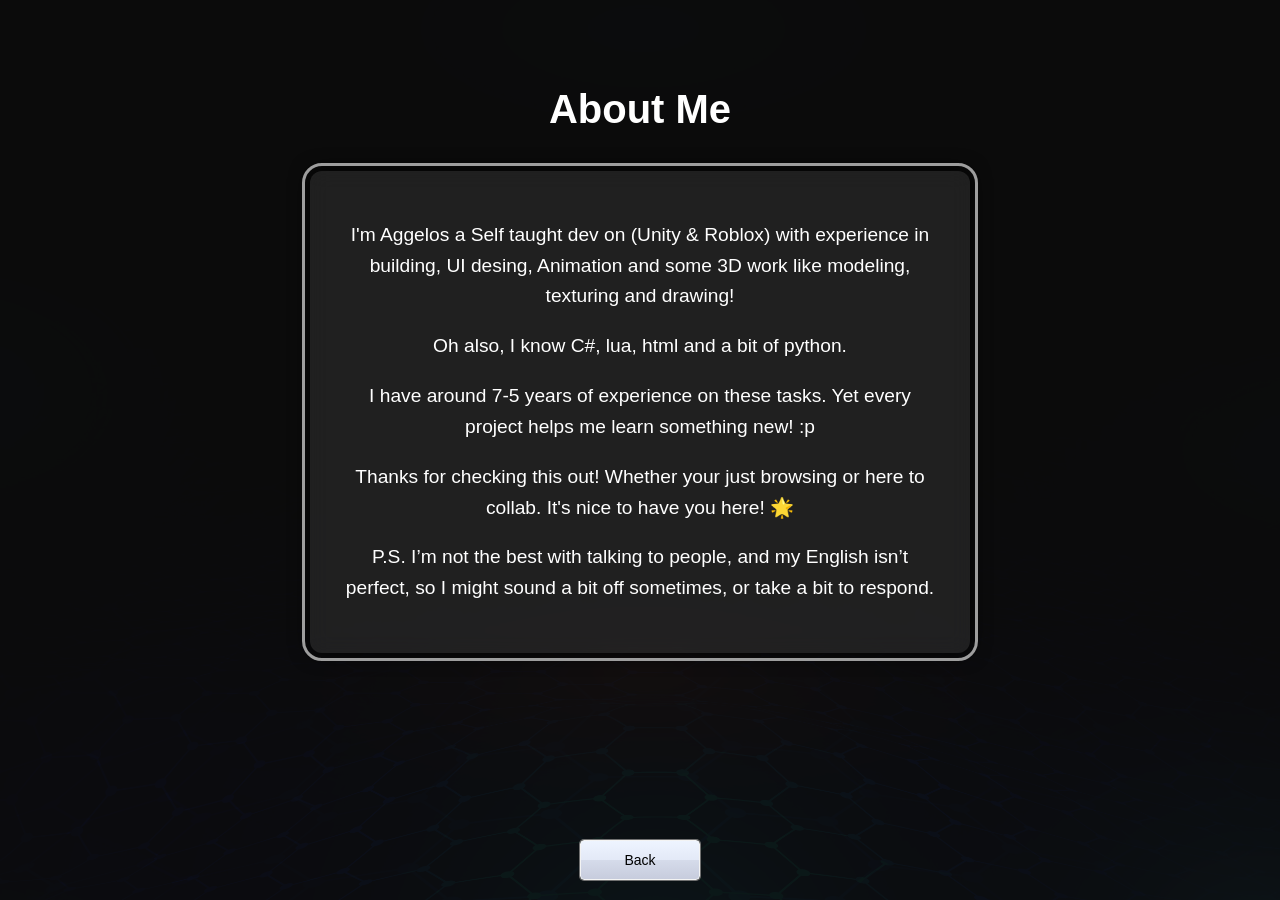
<file: about.html>
<!DOCTYPE html>
<html lang="en">
<head>
  <meta charset="UTF-8" />
  <meta name="viewport" content="width=device-width, initial-scale=1.0"/>
  <title>About Me</title>
    <link rel="stylesheet" href="style.css" />
      <link rel="icon" type="image/png" href="favicon.png">
  <style>
    
    
    body {
      margin: 0;
      padding: 40px;
      background-color: #0c0c0c;
      color: #ffffff;
      font-family: 'Segoe UI', sans-serif;
      line-height: 1.6;
    }

    h1 {
      text-align: center;
      font-size: 2.5rem;
      margin-bottom: 30px;
    }

    .content {
      max-width: 600px;
      margin: 0 auto;
      font-size: 1.2rem;

      padding: 30px;
      border-radius: 12px;
      box-shadow: 0 0 20px rgb(0, 0, 0);

   
  outline: 3px solid #9e9e9e; /* cyan outline */
  outline-offset: 5px;        /* space between element and outline */

  background-color: rgba(54, 54, 54, 0.507); /* semi-transparent */
  backdrop-filter: blur(10px);          /* blur behind */
  -webkit-backdrop-filter: blur(10px);  /* Safari support */
  border-radius: 12px;
    }
  </style>
</head>
<body>

  <h1>About Me </h1>


  <div class="content">
 
  <p>
   I'm Aggelos a Self taught dev on (Unity & Roblox) with experience in building, UI desing, Animation and some 3D work like modeling, texturing and drawing!
  <p>
      Oh also, I know C#, lua, html and a bit of python.
    </p>
  </p>
    I have around 7-5 years of experience on these tasks. Yet every project helps me learn something new! :p
    <p>

Thanks for checking this out! Whether your just browsing or here to collab. It's nice to have you here! 🌟
    <p>

  <p>
P.S. I’m not the best with talking to people, and my English isn’t perfect, so I might sound a bit off sometimes, or take a bit to respond.
</p>
</div>

<div class="back-button">
   <style>
    body {
      margin: 0;
      padding: 50px;
      background-color: #0c0c0c;
      color: #ffffff;
      font-family: 'Segoe UI', sans-serif;
      line-height: 1.6;
    }
    </style>
  <a href="index.html" class="btn">Back</a>
</div>
 <img src="assets/aboutMe/backround_detail.jpg" alt="Err" class="banner-overlay" />
</body>
</html>
</file>
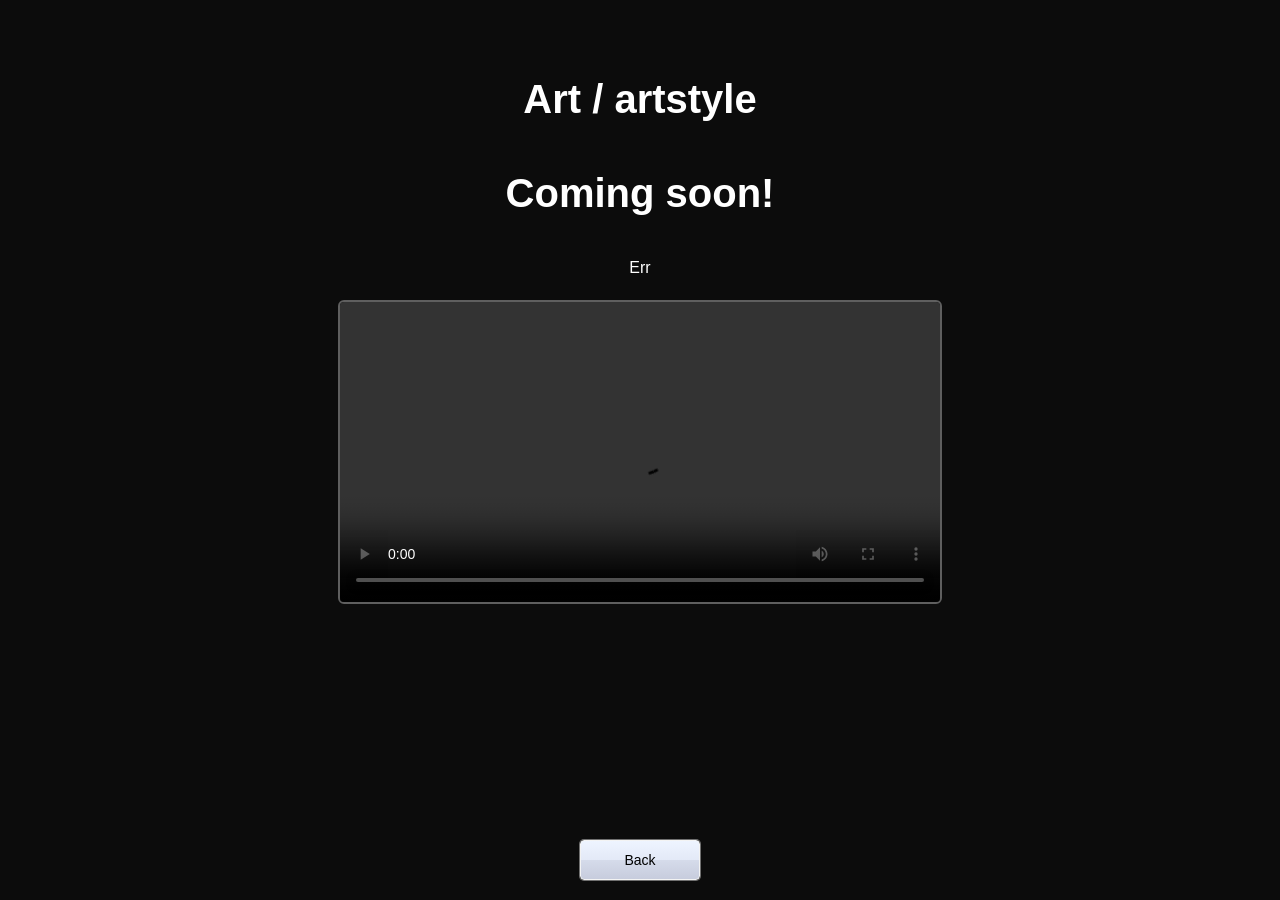
<file: Art.html>
<!DOCTYPE html>
<html lang="en">
<head>
   <meta charset="UTF-8">
  <title>Multi Video Controller</title>
  <link rel="icon" type="image/png" href="favicon.png">

  <style>
    body {
      background: #0c0c0c;
      color: white;
      font-family: sans-serif;
      padding: 20px;
    }

    video {
      width: 600px;
      max-width: 100%;
      margin-bottom: 20px;
      border: 2px solid #5f5f5f;
      border-radius: 6px;
      display: block;
    }
  </style>

 
  <meta charset="UTF-8" />
  <meta name="viewport" content="width=device-width, initial-scale=1.0"/>
  <title>Art / artstyle</title>
    <link rel="stylesheet" href="style.css" />
  <style>
    body {
      margin: 0;
      padding: 40px;
      background-color: #0c0c0c;
      color: #ffffff;
      font-family: 'Segoe UI', sans-serif;
      line-height: 1.6;
      
    }

    h1 {
      text-align: center;
      font-size: 2.5rem;
      margin-bottom: 30px;
    }

    .content {
      max-width: 800px;
      margin: 0 auto;
      font-size: 1.2rem;
      background-color: #3a3a3a;
      padding: 30px;
      border-radius: 12px;
    /*  box-shadow: 0 0 20px rgba(0,0,0,0.3); */
        background-color: transparent; /* or just delete this line */
    }
  </style>
</head>
<body>
  <h1>Art / artstyle</h1>

  <h1>Coming soon!</h1>


  <!-- Add as many videos as you want -->

  <p>
   Err
  </p>

  <video class="vid" src="" controls></video>


  <script>
    const videos = document.querySelectorAll('.vid');

    videos.forEach(v => {
      v.addEventListener('play', () => {
        videos.forEach(other => {
          if (other !== v) other.pause();
        });
      });
    });
  </script>




  <div class="content">
 


   


<div class="back-button">
  <a href="Mywork_selectionpage.html" class="btn">Back</a>
</div>

</body>
</html>
</file>
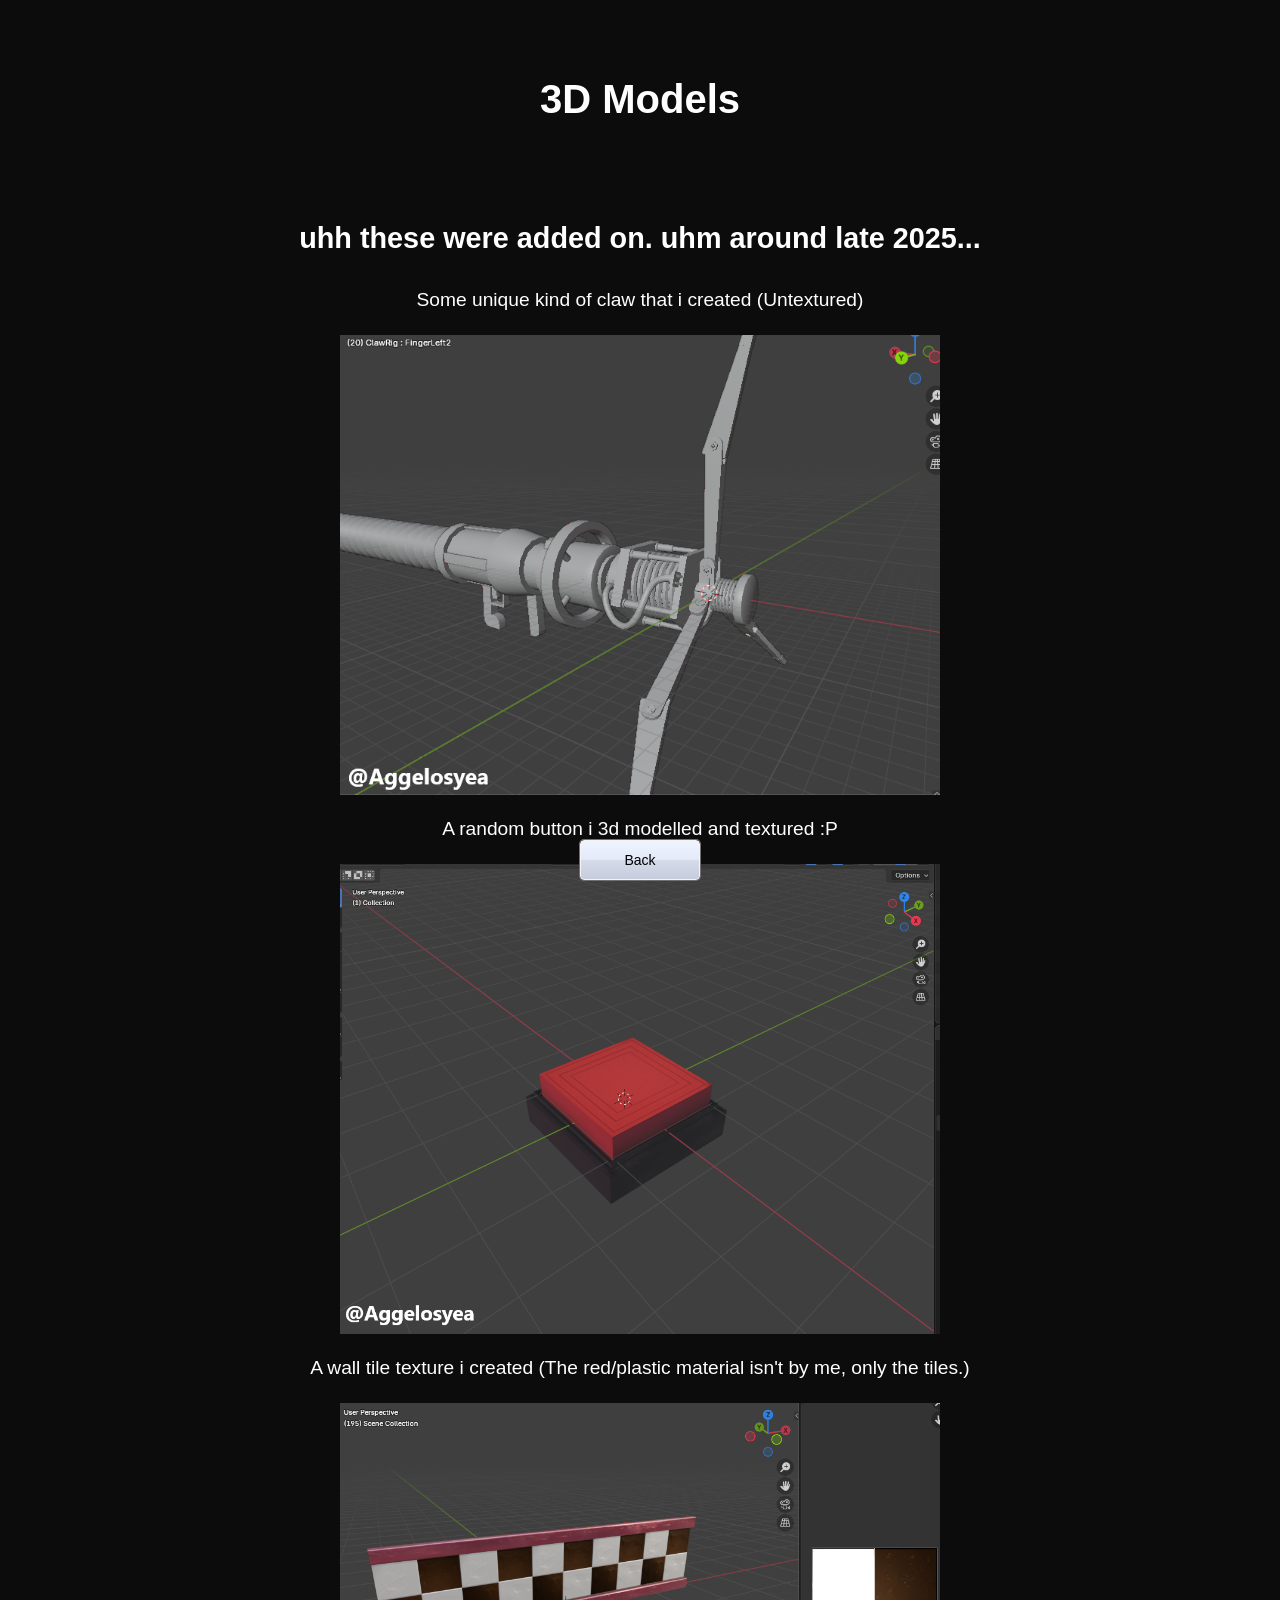
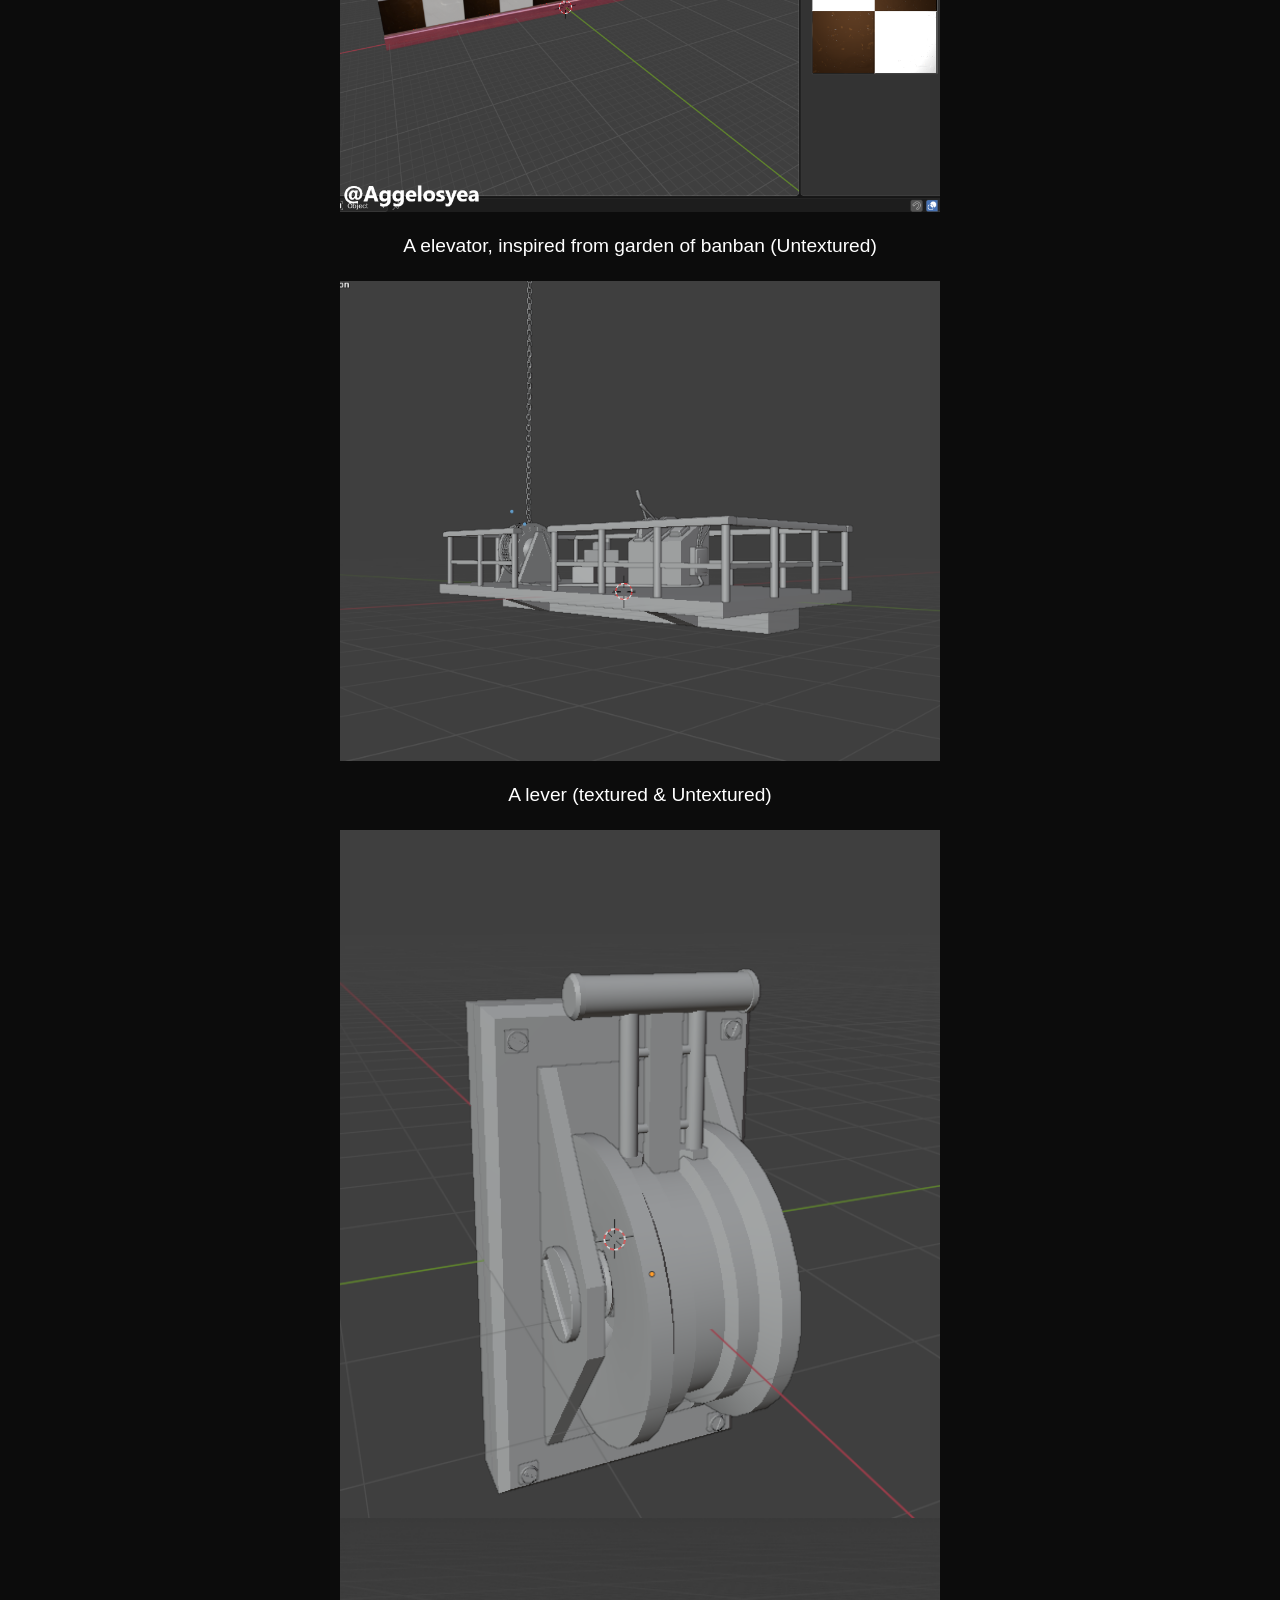
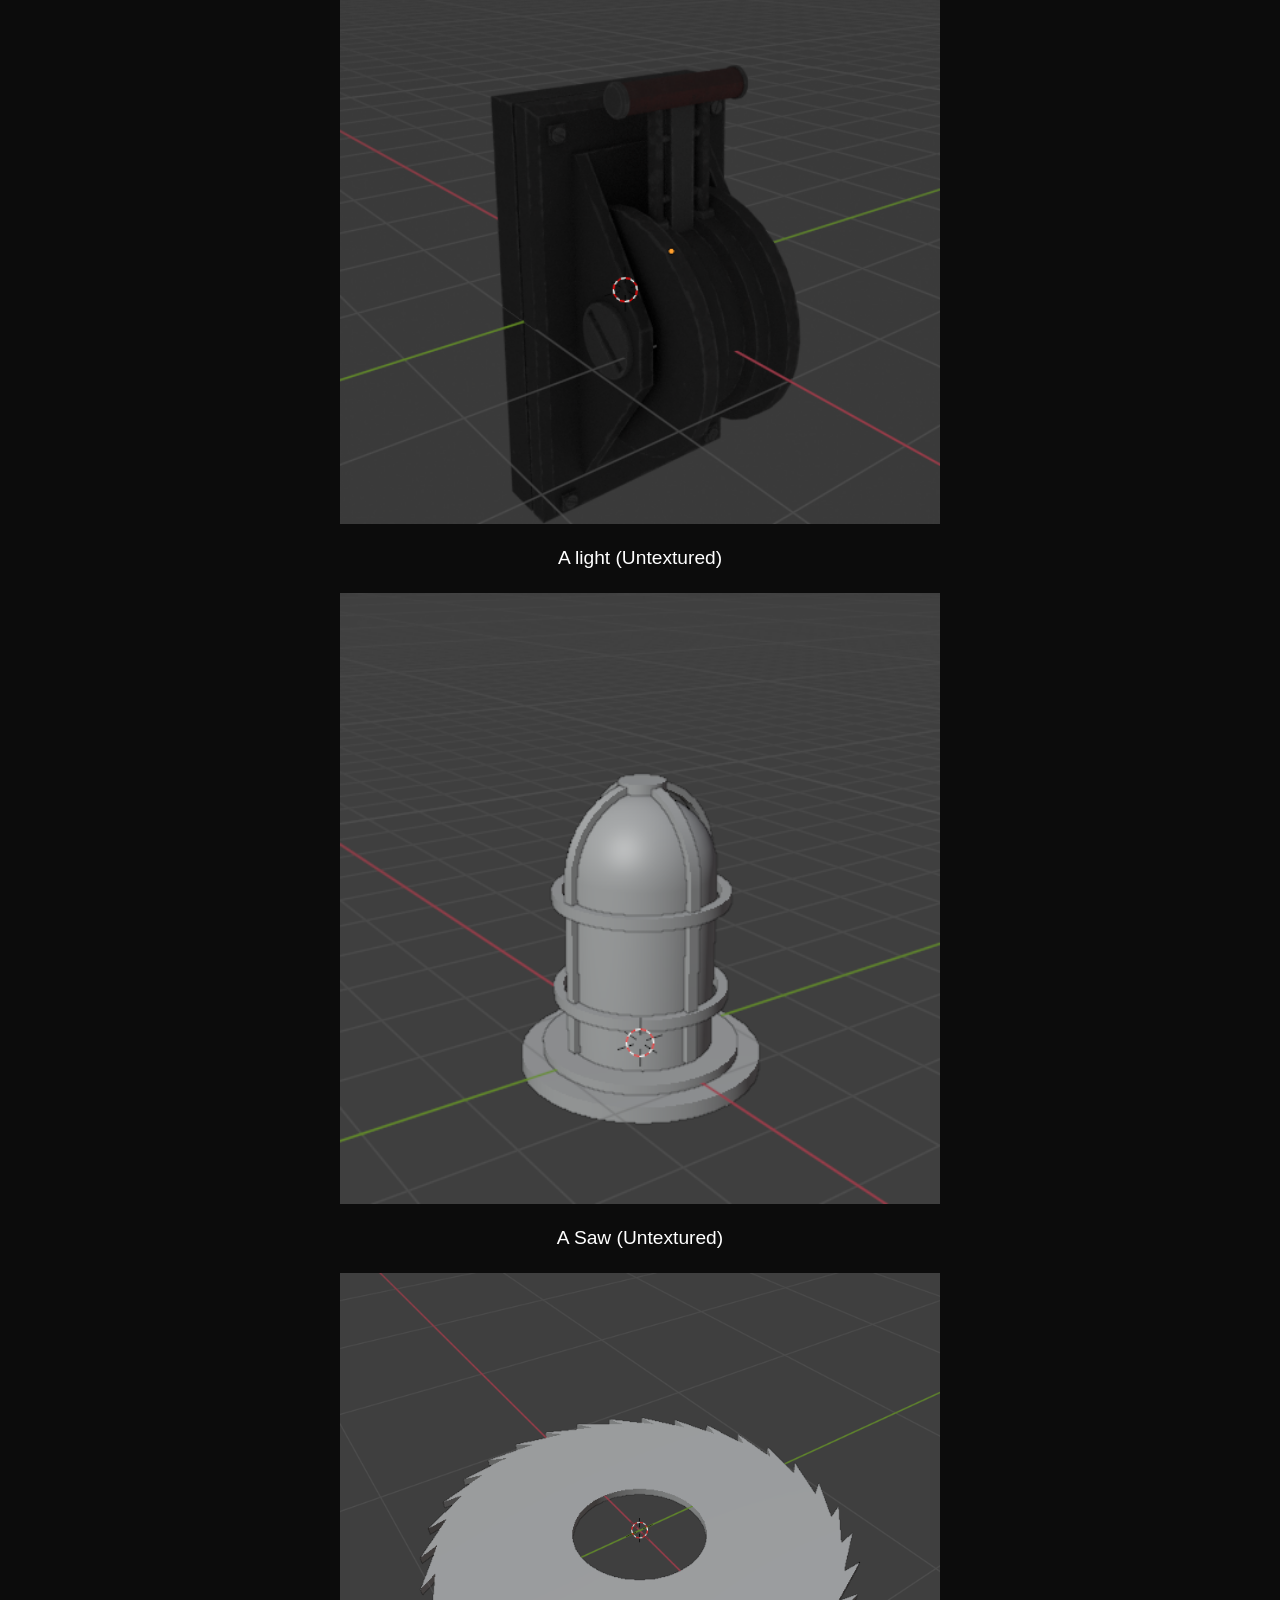
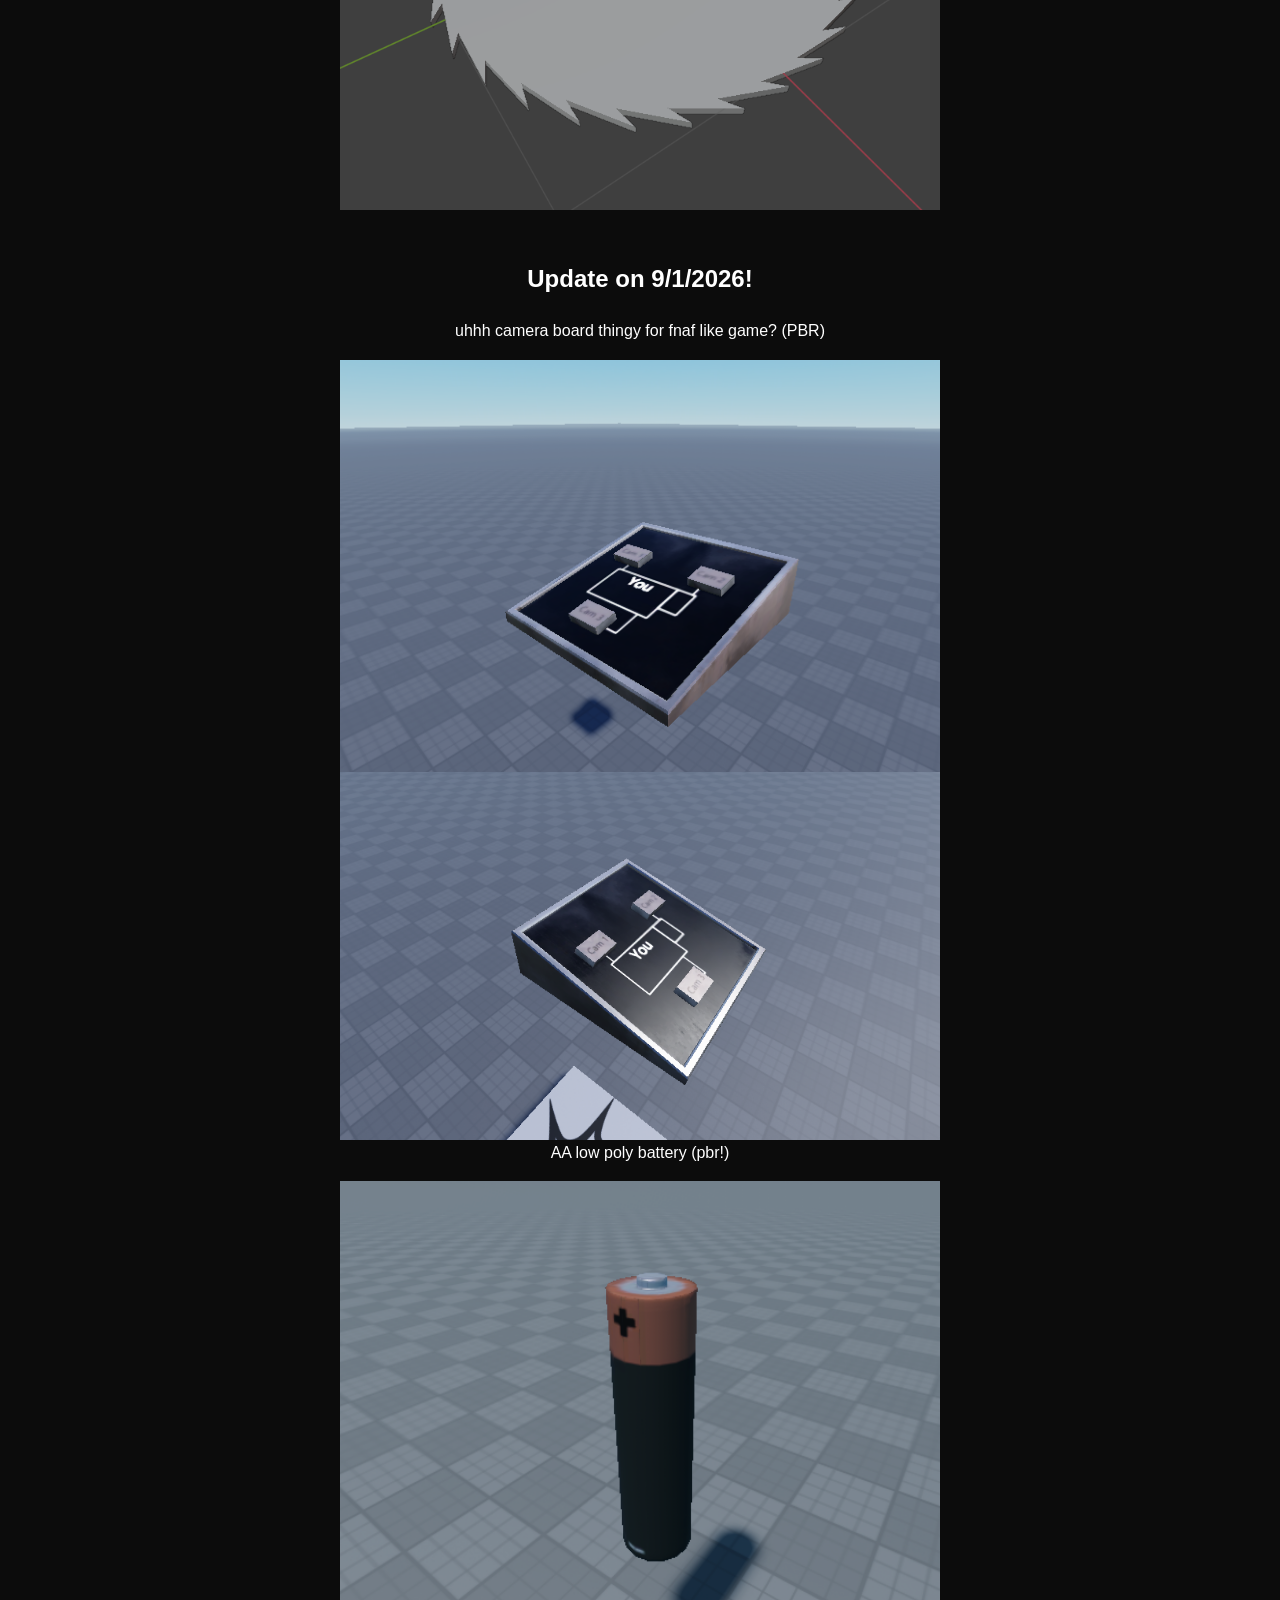
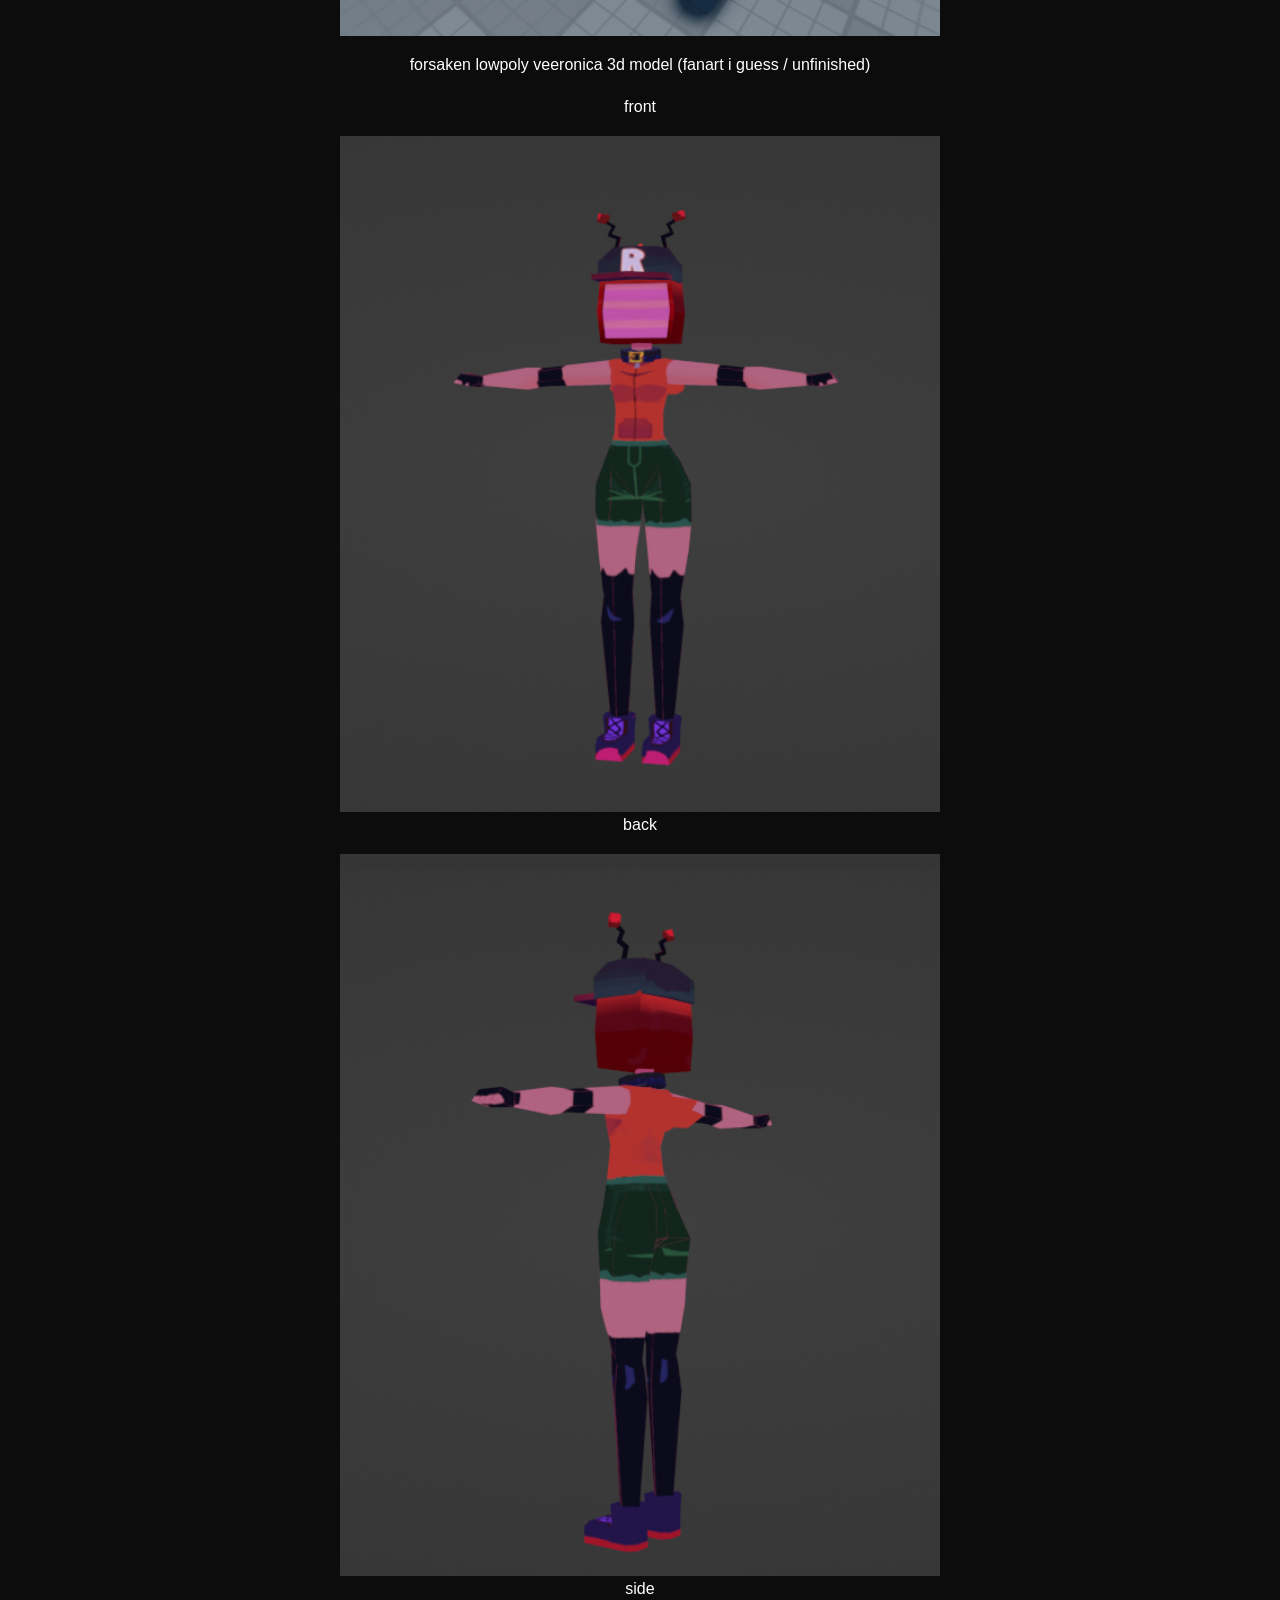
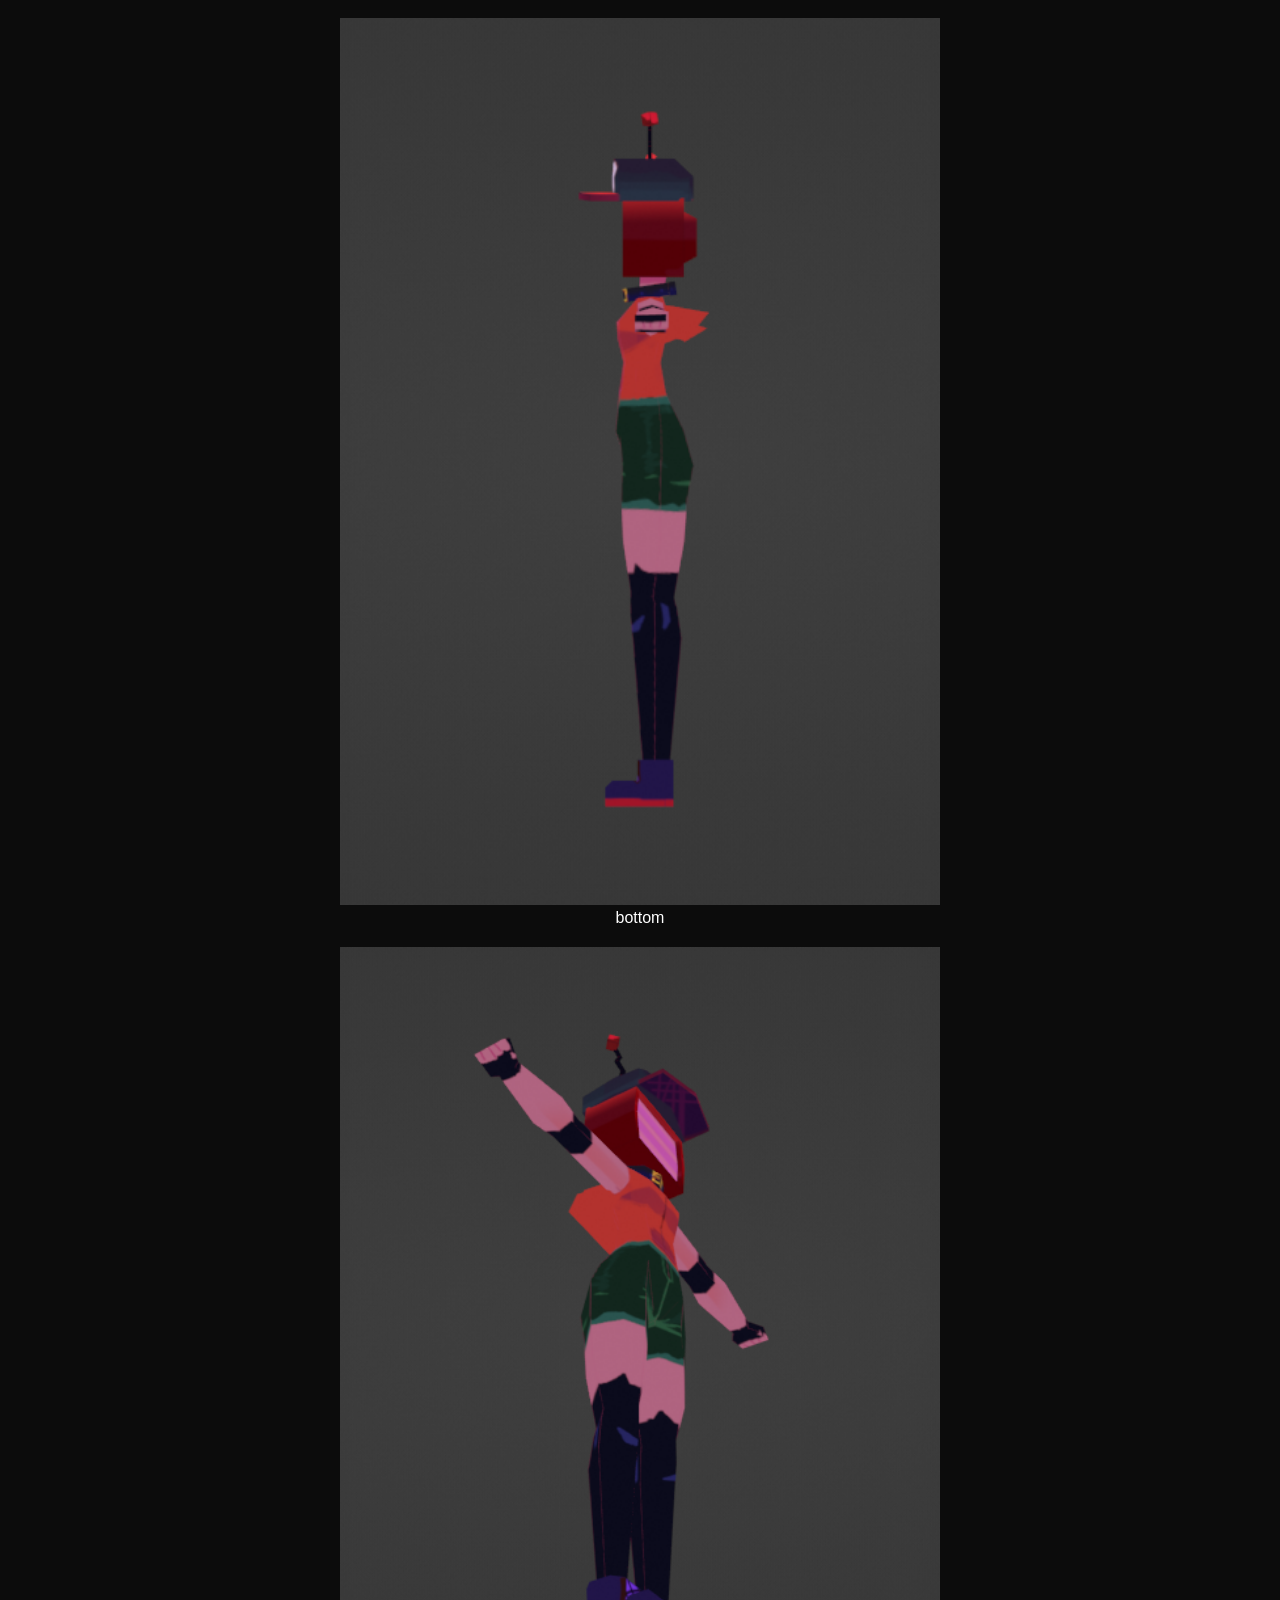
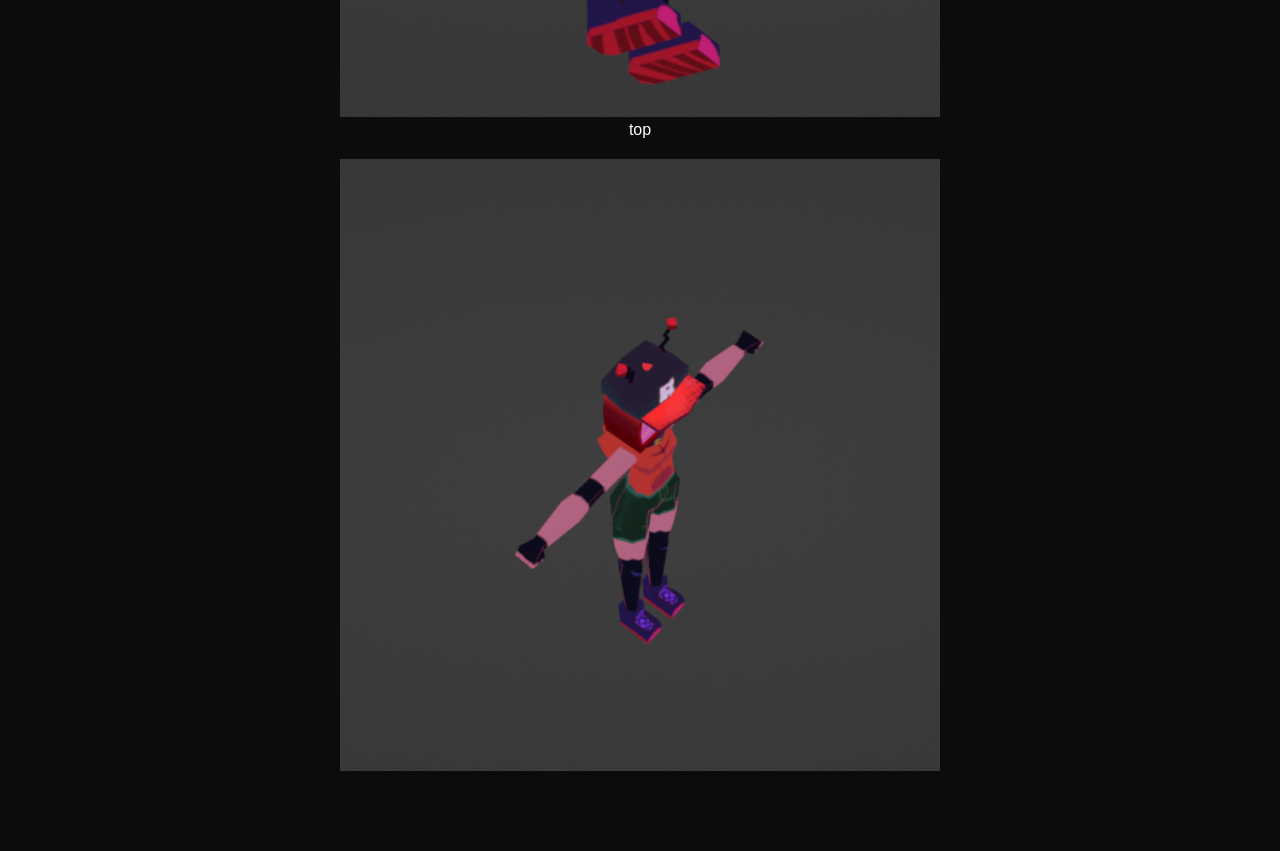
<file: My3Dmodels.html>
<!DOCTYPE html>
<html lang="en">
<head>
  <meta charset="UTF-8" />
  <meta name="viewport" content="width=device-width, initial-scale=1.0"/>
  <title>3D models</title>
    <link rel="stylesheet" href="style.css" />
      <link rel="icon" type="image/png" href="favicon.png">
  <style>
    body {
      margin: 0;
      padding: 40px;
      background-color: #0c0c0c;
      color: #ffffff;
      font-family: 'Segoe UI', sans-serif;
      line-height: 1.6;
      
    }

    h1 {
      text-align: center;
      font-size: 2.5rem;
      margin-bottom: 30px;
    }

    .content {
      max-width: 800px;
      margin: 0 auto;
      font-size: 1.2rem;
      background-color: #0c0c0c;
      padding: 30px;
      border-radius: 12px;
    /*  box-shadow: 0 0 20px rgba(0,0,0,0.3); */
        background-color: transparent; /* or just delete this line */
    }
  </style>
</head>
<body>
  <h1>3D Models</h1>


  <div class="content">
 

 <h2>
   uhh these were added on. uhm around late 2025...

 </h2>


    <p>
Some unique kind of claw that i created (Untextured)
  </p>

<img src="assets/myWork/3Dmodels/randomJunk/Ref1.png" alt="description xd" width="600">

  <p>
 A random button i 3d modelled and textured :P
  </p>

  <img src="assets/myWork/3Dmodels/randomJunk/Ref2.png" alt="" width="600">
  <p>
 A wall tile texture i created (The red/plastic material isn't by me, only the tiles.)
  </p>

  <img src="assets/myWork/3Dmodels/randomJunk/Ref3.png" alt="" width="600">


  <p>
A elevator, inspired from garden of banban (Untextured)
  </p>

  <img src="assets/myWork/3Dmodels/randomJunk/GartenOfBanBanelevator.png" alt="" width="600">

  <p>
A lever (textured & Untextured)
  </p>

  <img src="assets/myWork/3Dmodels/randomJunk/Lever.png" alt="" width="600">


  <img src="assets/myWork/3Dmodels/randomJunk/Lever_Textured.png" alt="" width="600">


    <p>
A light (Untextured)
  </p>

  <img src="assets/myWork/3Dmodels/randomJunk/Light.png" alt="" width="600">
    <p>
A Saw (Untextured)
  </p>

  <img src="assets/myWork/3Dmodels/randomJunk/Saw.png" alt="" width="600">


</div>

  <h2>
   Update on 9/1/2026!
  </h2>

<p>

<p>
uhhh camera board thingy for fnaf like game?  (PBR)
</p>
  <img src="assets/myWork/3Dmodels/cameraThingy/angle1.png" alt="" width="600">
 <img src="assets/myWork/3Dmodels/cameraThingy/angle2.png" alt="" width="600">

AA low poly battery (pbr!) 
</p>
  <img src="assets/myWork/3Dmodels/battery3dModel/image.png" alt="" width="600">
  
<p>
forsaken lowpoly veeronica 3d model (fanart i guess / unfinished)
</p>

    <p>
 front
  </p>
  <img src="assets/myWork/3Dmodels/Veeronica_lowpoly/front.png" alt="" width="600">
   back
  </p>
  <img src="assets/myWork/3Dmodels/Veeronica_lowpoly/back.png" alt="" width="600">
   side
  </p>
  <img src="assets/myWork/3Dmodels/Veeronica_lowpoly/side.png" alt="" width="600">
   bottom
  </p>
  <img src="assets/myWork/3Dmodels/Veeronica_lowpoly/bottom.png" alt="" width="600">
   top
  </p>
  <img src="assets/myWork/3Dmodels/Veeronica_lowpoly/top.png" alt="" width="600">


<div class="back-button">
  <a href="Mywork_selectionpage.html" class="btn">Back</a>
</div>

</body>
</html>
</file>
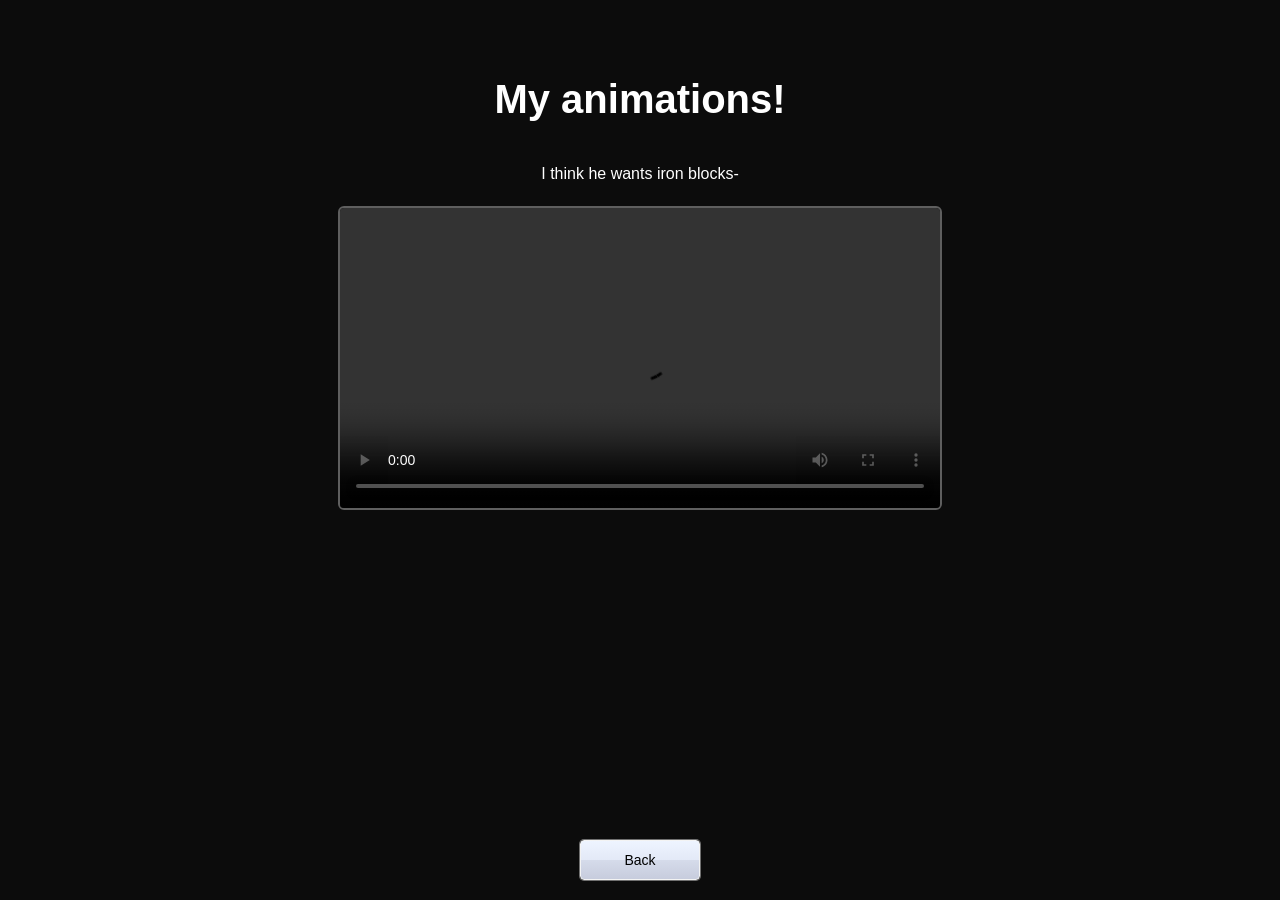
<file: MyAnimations.html>
<!DOCTYPE html>
<html lang="en">
<head>
   <meta charset="UTF-8">
  <title>Multi Video Controller</title>
  <link rel="icon" type="image/png" href="favicon.png">
  <style>
    body {
      background: #0c0c0c;
      color: white;
      font-family: sans-serif;
      padding: 20px;
    }

    video {
      width: 600px;
      max-width: 100%;
      margin-bottom: 20px;
      border: 2px solid #5f5f5f;
      border-radius: 6px;
      display: block;
    }
  </style>

 
  <meta charset="UTF-8" />
  <meta name="viewport" content="width=device-width, initial-scale=1.0"/>
  <title>Animation</title>
    <link rel="stylesheet" href="style.css" />
  <style>
    body {
      margin: 0;
      padding: 40px;
      background-color: #0c0c0c;
      color: #ffffff;
      font-family: 'Segoe UI', sans-serif;
      line-height: 1.6;
      
    }

    h1 {
      text-align: center;
      font-size: 2.5rem;
      margin-bottom: 30px;
    }

    .content {
      max-width: 800px;
      margin: 0 auto;
      font-size: 1.2rem;
      background-color: #3a3a3a;
      padding: 30px;
      border-radius: 12px;
    /*  box-shadow: 0 0 20px rgba(0,0,0,0.3); */
        background-color: transparent; /* or just delete this line */
    }
  </style>
</head>
<body>
  <h1>My animations!</h1>




  <!-- Add as many videos as you want -->

  <p>
   I think he wants iron blocks-
  </p>

  <video class="vid" src="assets/myWork/animations/Romeo the admin _ MCSM - Animation Test _.mp4" controls></video>


  <script>
    const videos = document.querySelectorAll('.vid');

    videos.forEach(v => {
      v.addEventListener('play', () => {
        videos.forEach(other => {
          if (other !== v) other.pause();
        });
      });
    });
  </script>




  <div class="content">
 


   


<div class="back-button">
  <a href="Mywork_selectionpage.html" class="btn">Back</a>
</div>

</body>
</html>
</file>
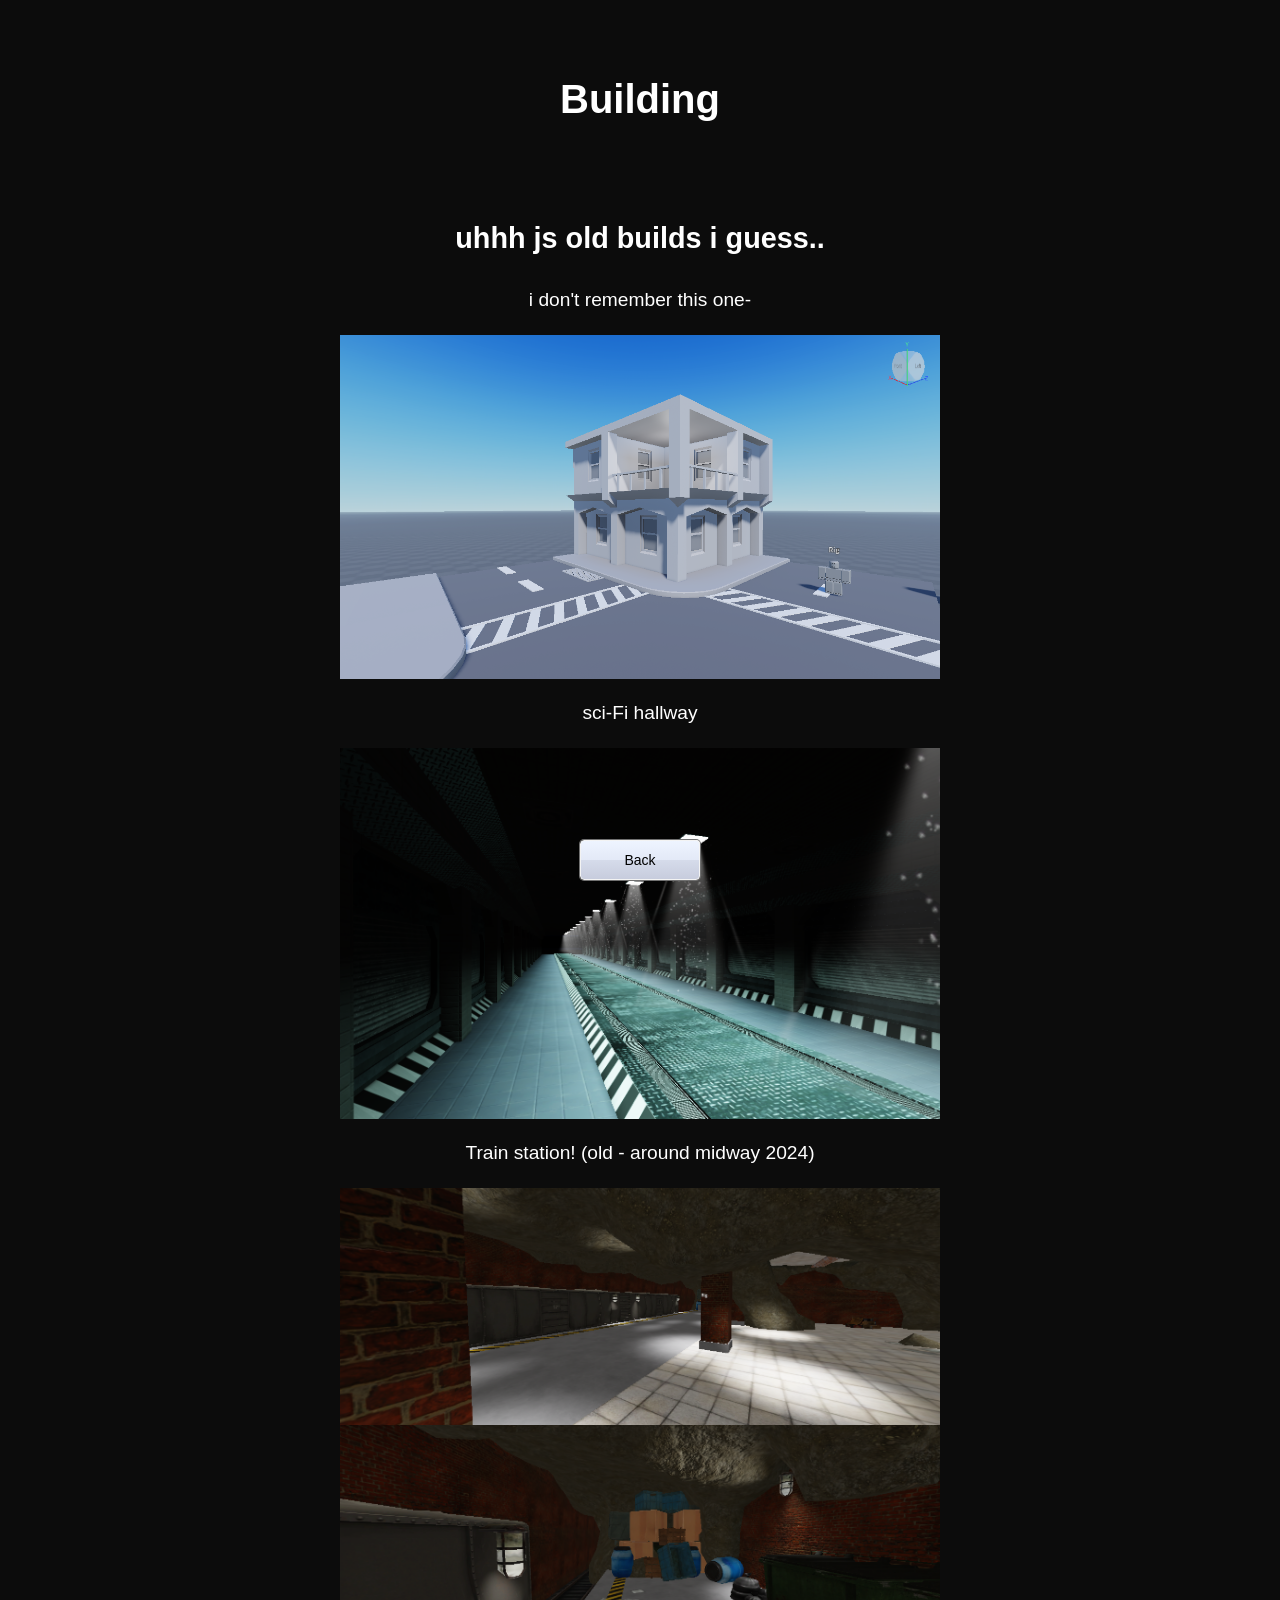
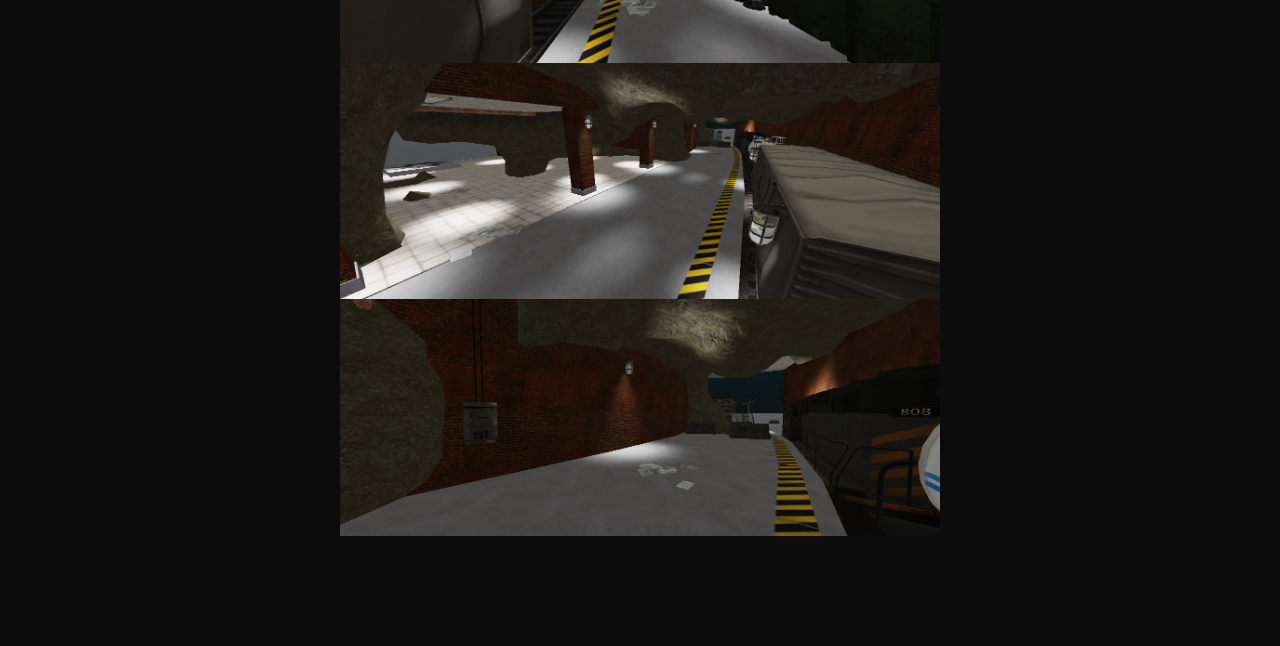
<file: MyBuilds.html>
<!DOCTYPE html>
<html lang="en">
<head>
  <meta charset="UTF-8" />
  <meta name="viewport" content="width=device-width, initial-scale=1.0"/>
  <title>Building</title>
    <link rel="stylesheet" href="style.css" />
      <link rel="icon" type="image/png" href="favicon.png">
  <style>
    body {
      margin: 0;
      padding: 40px;
      background-color: #0c0c0c;
      color: #ffffff;
      font-family: 'Segoe UI', sans-serif;
      line-height: 1.6;
    }

    h1 {
      text-align: center;
      font-size: 2.5rem;
      margin-bottom: 30px;
    }

    .content {
      max-width: 800px;
      margin: 0 auto;
      font-size: 1.2rem;
      background-color: #0c0c0c;
      padding: 30px;
      border-radius: 12px;
    /*  box-shadow: 0 0 20px rgba(0,0,0,0.3); */
        background-color: transparent; /* or just delete this line */
    }
  </style>
</head>
<body>
  <h1>Building</h1>


  <div class="content">
 

 <h2>
   uhhh js old builds i guess..

 </h2>


    <p>
i don't remember this one-
  </p>

<img src="assets/myWork/Building/randomJunk/HouseBuild_1.png" alt="description xd" width="600">
    <p>
sci-Fi hallway
  </p>

<img src="assets/myWork/Building/randomJunk/sciFiHallway.png" alt="description xd" width="600">

  <p>
Train station! (old - around midway 2024)
  </p>

<img src="assets/myWork/Building/TrainStation/v1.png" alt="description xd" width="600">

<img src="assets/myWork/Building/TrainStation/v2.png" alt="description xd" width="600">

<img src="assets/myWork/Building/TrainStation/v3.png" alt="description xd" width="600">

<img src="assets/myWork/Building/TrainStation/v4.png" alt="description xd" width="600">

 

 

<div class="back-button">
  <a href="Mywork_selectionpage.html" class="btn">Back</a>
</div>

</body>
</html>
</file>
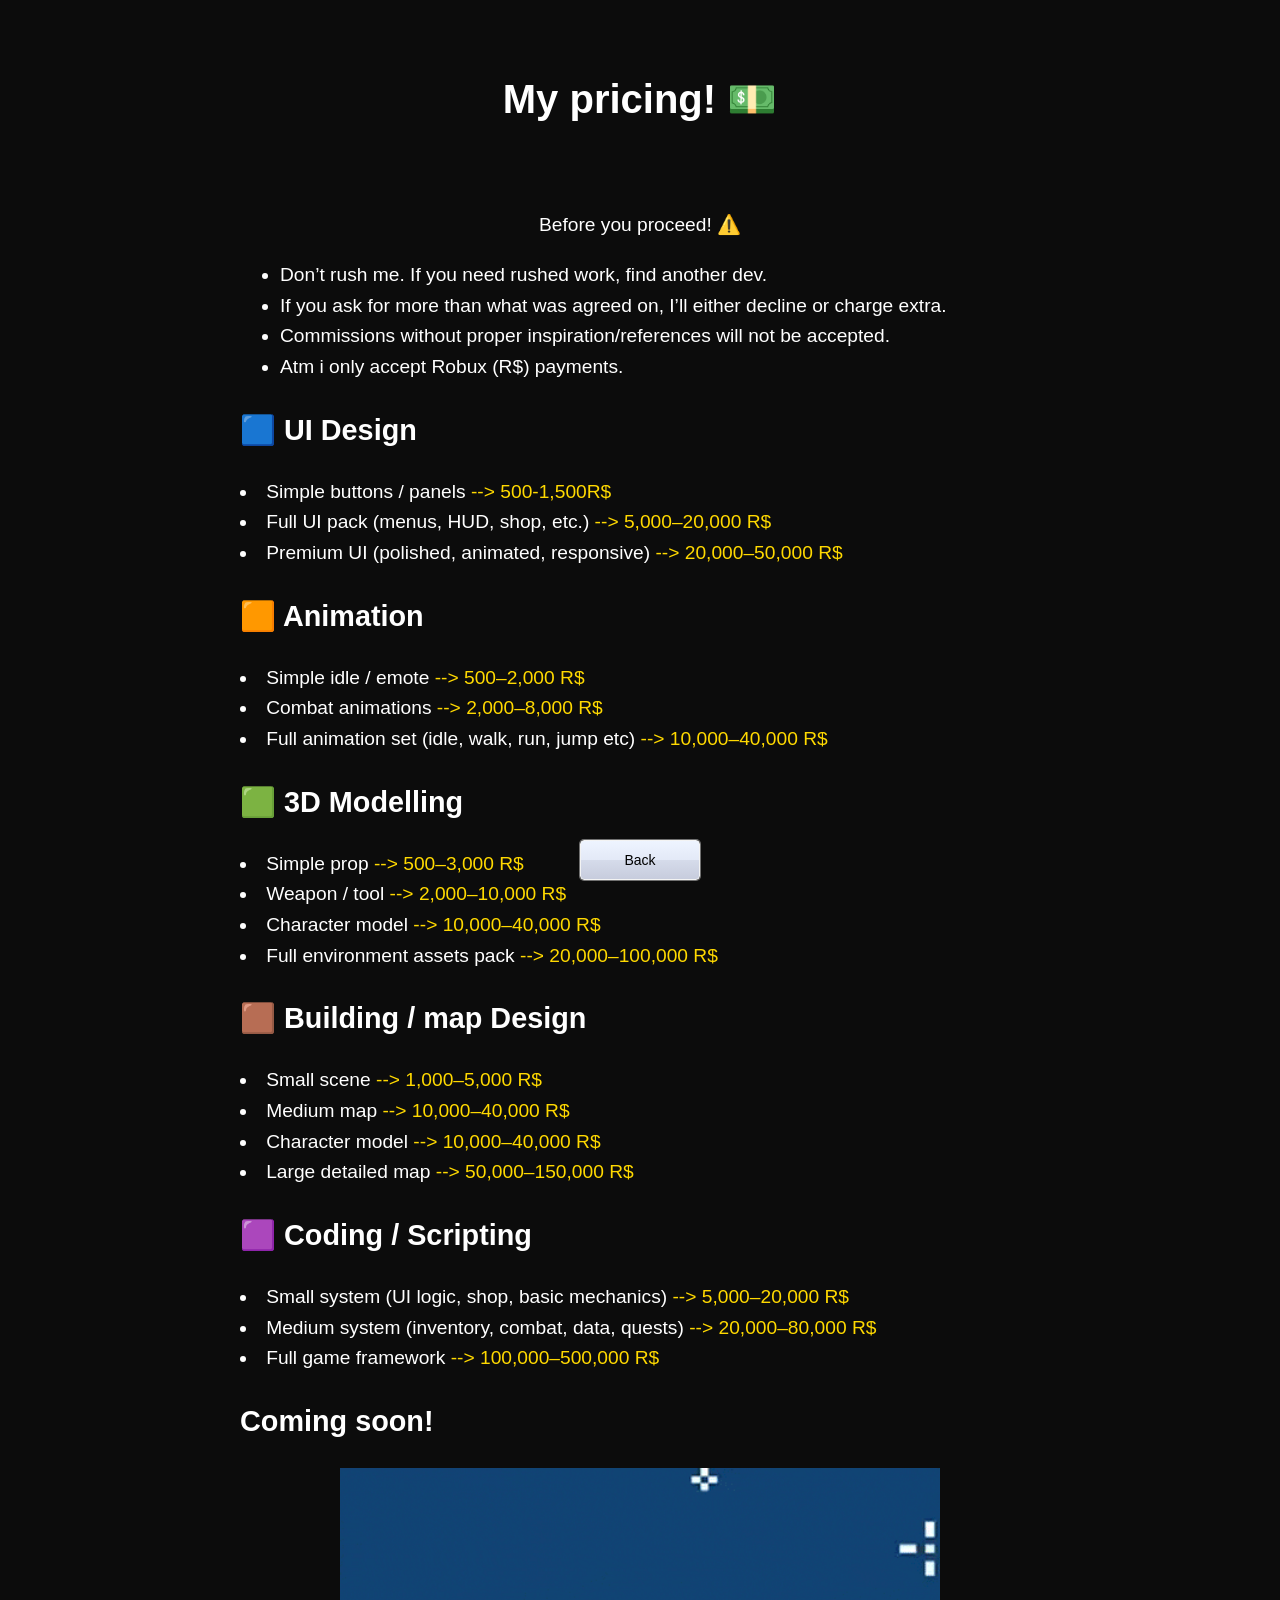
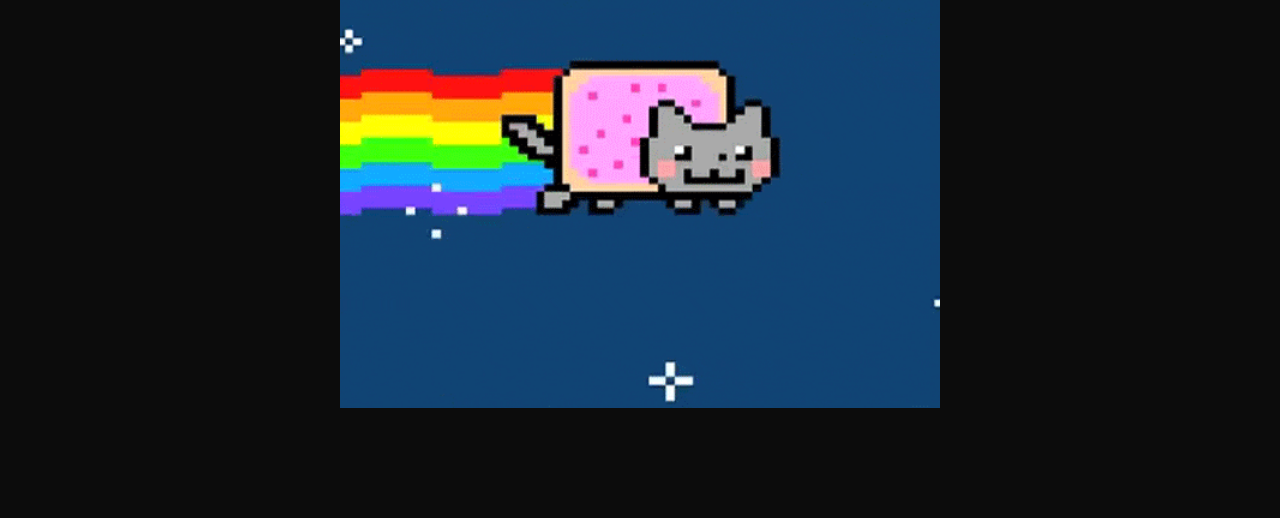
<file: MyPricings.html>
<!DOCTYPE html>
<html lang="en">
<head>
  <meta charset="UTF-8" />
  <meta name="viewport" content="width=device-width, initial-scale=1.0"/>
  <title>Pricings</title>
    <link rel="stylesheet" href="style.css" />
      <link rel="icon" type="image/png" href="favicon.png">
  <style>
    body {
      margin: 0;
      padding: 40px;
      background-color: #0c0c0c;
      color: #ffffff;
      font-family: 'Segoe UI', sans-serif;
      line-height: 1.6;
      
    }

    h1 {
      text-align: center;
      font-size: 2.5rem;
      margin-bottom: 30px;
    }

    .content {
      max-width: 800px;
      margin: 0 auto;
      font-size: 1.2rem;
      background-color: #0c0c0c;
      padding: 30px;
      border-radius: 12px;
    /*  box-shadow: 0 0 20px rgba(0,0,0,0.3); */
        background-color: transparent; /* or just delete this line */
    }
  </style>
</head>
<body>
  <h1>My pricing! 💵</h1>


  <div class="content">
 
    <p> Before you proceed! ⚠️</p>
<div class="left-text">
  <ul>
    <li>Don’t rush me. If you need rushed work, find another dev.</li>
    <li>If you ask for more than what was agreed on, I’ll either decline or charge extra.</li>
    <li>Commissions without proper inspiration/references will not be accepted.</li>
    <li>Atm i only accept Robux (R$) payments.</li>

  </ul>
</div>

<style>
  .yellow { color: rgb(255, 217, 0); }
</style>

<div class="left-text">
<h2>
🟦 UI Design
</h2>

<li>Simple buttons / panels <span class="yellow"> --> 500-1,500R$</span></li>
<li>Full UI pack (menus, HUD, shop, etc.) <span class="yellow"> --> 5,000–20,000 R$</span></li>
<li>Premium UI (polished, animated, responsive) <span class="yellow"> --> 20,000–50,000 R$</span></li>


<h2>
🟧 Animation
</h2>

<li>Simple idle / emote<span class="yellow"> --> 500–2,000 R$</span></li>
<li>Combat animations<span class="yellow"> --> 2,000–8,000 R$</span></li>
<li>Full animation set (idle, walk, run, jump etc)<span class="yellow"> --> 10,000–40,000 R$</span></li>


<h2>
🟩 3D Modelling
</h2>

<li>Simple prop<span class="yellow"> --> 500–3,000 R$</span></li>
<li>Weapon / tool<span class="yellow"> --> 2,000–10,000 R$</span></li>
<li>Character model<span class="yellow"> --> 10,000–40,000 R$</span></li>
<li>Full environment assets pack<span class="yellow"> --> 20,000–100,000 R$</span></li>

<h2>
🟫 Building / map Design
</h2>

<li>Small scene<span class="yellow"> --> 1,000–5,000 R$</span></li>
<li>Medium map<span class="yellow"> --> 10,000–40,000 R$</span></li>
<li>Character model<span class="yellow"> --> 10,000–40,000 R$</span></li>
<li>Large detailed map<span class="yellow"> --> 50,000–150,000 R$</span></li>


<h2>
🟪 Coding / Scripting
</h2>

<li>Small system (UI logic, shop, basic mechanics)<span class="yellow"> --> 5,000–20,000 R$</span></li>
<li>Medium system (inventory, combat, data, quests)<span class="yellow"> --> 20,000–80,000 R$</span></li>
<li>Full game framework<span class="yellow"> --> 100,000–500,000 R$</span></li>

<h2>
Coming soon!
</h2>

<img src="assets/myPricings/stars rainbows GIF.gif" alt="description xd" width="600">



</div>

<div class="back-button">
  <a href="index.html" class="btn">Back</a>
</div>

</body>
</html>
</file>
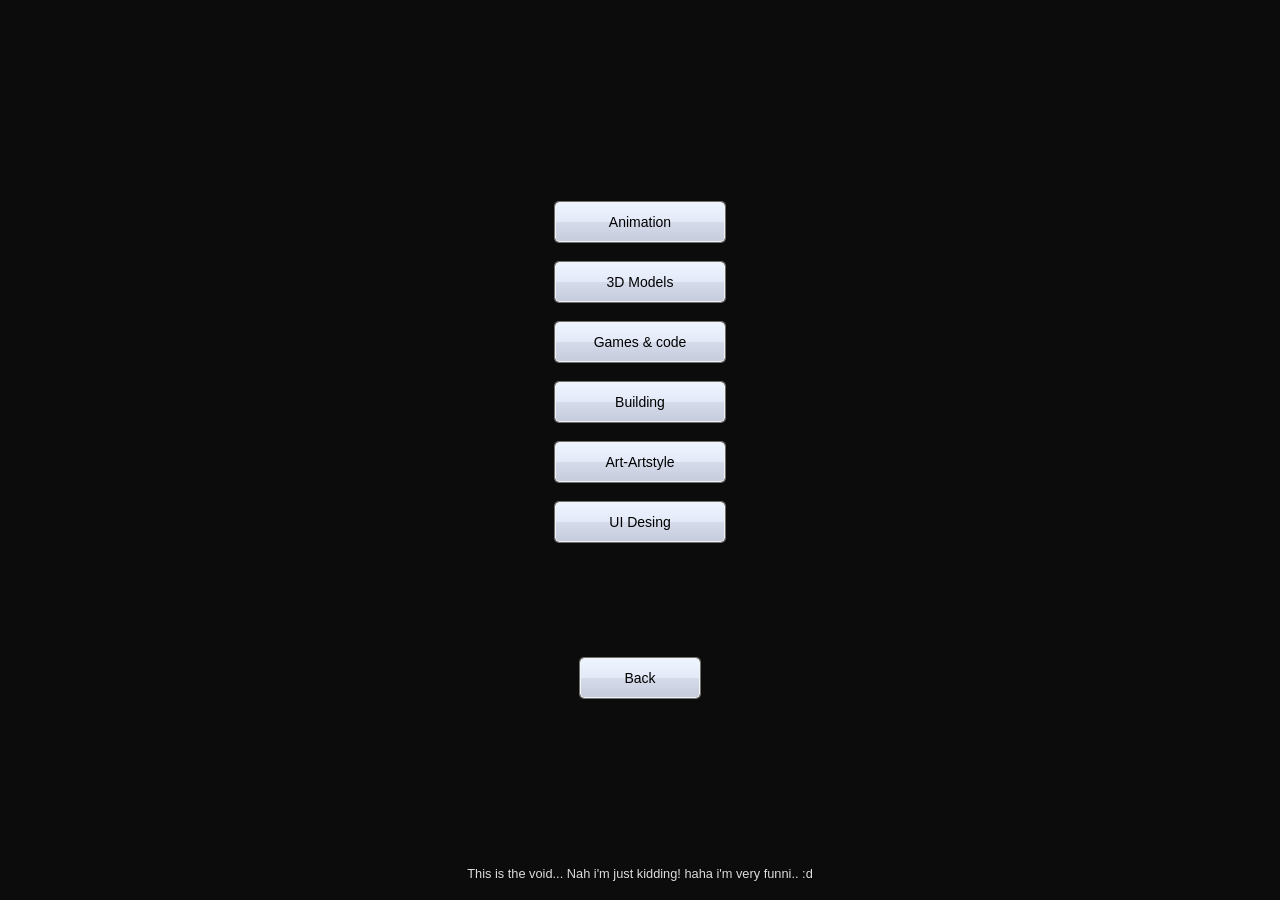
<file: Mywork_selectionpage.html>
<!DOCTYPE html>
<html lang="en">
<head>
  <meta charset="UTF-8" />
  <meta name="viewport" content="width=device-width, initial-scale=1.0"/>
  <title>Angel's Portfolio</title>
  <link rel="stylesheet" href="style.css" />
    <link rel="icon" type="image/png" href="favicon.png">
</head>
<body>


 
<center>
<div class="centeredBut">
  <div class="button-row">
    <a href="MyAnimations.html" class="btn">Animation</a>
    <a href="My3Dmodels.html" class="btn">3D Models</a>
    <a href="GamesNscripts.html" class="btn">Games & code</a>
     <a href="MyBuilds.html" class="btn">Building</a>
      <a href="Art.html" class="btn">Art-Artstyle</a>
       <a href="UIDesing.html" class="btn">UI Desing</a>
  </div>


 <div class="button-row back-button">
  <a href="index.html" class="btn">Back</a>
</div>
<br> <!-- pushes Back button slightly upward -->
<br> <!-- pushes Back button slightly upward -->
</div>

</center>

 
  <h1 class="Credits">This is the void... Nah i'm just kidding! haha i'm very funni.. :d</h1> 

</body>




<script>
  const aboutBtn = document.getElementById("aboutBtn");
  const aboutSection = document.getElementById("aboutSection");

  aboutBtn.addEventListener("click", () => {
    const isVisible = aboutSection.style.display === "block";
    aboutSection.style.display = isVisible ? "none" : "block";
  });
</script>

</html>
</file>
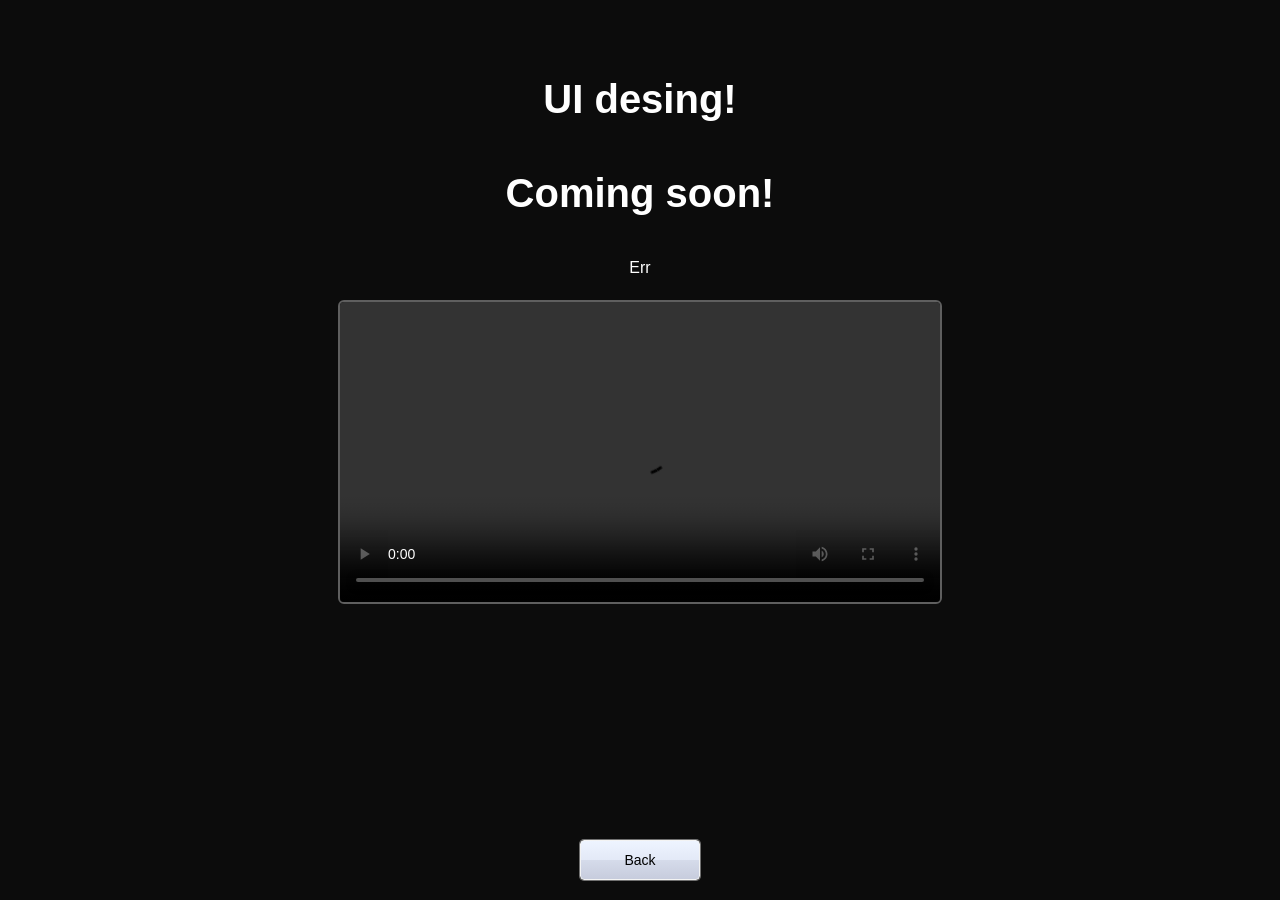
<file: UIDesing.html>
<!DOCTYPE html>
<html lang="en">
<head>
   <meta charset="UTF-8">
  <title>Multi Video Controller</title>
  <link rel="icon" type="image/png" href="favicon.png">
  <style>
    body {
      background: #0c0c0c;
      color: white;
      font-family: sans-serif;
      padding: 20px;
    }

    video {
      width: 600px;
      max-width: 100%;
      margin-bottom: 20px;
      border: 2px solid #5f5f5f;
      border-radius: 6px;
      display: block;
    }
  </style>

 
  <meta charset="UTF-8" />
  <meta name="viewport" content="width=device-width, initial-scale=1.0"/>
  <title>UI desing!</title>
    <link rel="stylesheet" href="style.css" />
  <style>
    body {
      margin: 0;
      padding: 40px;
      background-color: #0c0c0c;
      color: #ffffff;
      font-family: 'Segoe UI', sans-serif;
      line-height: 1.6;
      
    }

    h1 {
      text-align: center;
      font-size: 2.5rem;
      margin-bottom: 30px;
    }

    .content {
      max-width: 800px;
      margin: 0 auto;
      font-size: 1.2rem;
      background-color: #3a3a3a;
      padding: 30px;
      border-radius: 12px;
    /*  box-shadow: 0 0 20px rgba(0,0,0,0.3); */
        background-color: transparent; /* or just delete this line */
    }
  </style>
</head>
<body>
  <h1>UI desing!</h1>

  <h1>Coming soon!</h1>


  <!-- Add as many videos as you want -->

  <p>
   Err
  </p>

  <video class="vid" src="" controls></video>

<div class="tenor-gif-embed" 
     data-postid="22954713" 
     data-share-method="host" 
     data-aspect-ratio="1" 
     data-width="150px">
</div>

<script async src="https://tenor.com/embed.js"></script>



  <script>
    const videos = document.querySelectorAll('.vid');

    videos.forEach(v => {
      v.addEventListener('play', () => {
        videos.forEach(other => {
          if (other !== v) other.pause();
        });
      });
    });
  </script>




  <div class="content">
 


   


<div class="back-button">
  <a href="Mywork_selectionpage.html" class="btn">Back</a>
</div>

</body>
</html>
</file>
<file: style.css>
.page-wrapper {
  width: 100%;
  max-width: 500px;   /* controls how wide your whole page can get */
  margin: 0 auto;     /* centers the entire page */
  padding: 0 20px;    /* prevents content from touching screen edges */
  box-sizing: border-box;
}


body {
  margin: 0;
  padding: 0;
  font-family: 'Segoe UI', sans-serif;
  background-color: #0c0c0c;
  text-align: center;
}

.container {
  margin-top: 50px;
}

.profile-pic {
  width: 150px;
  height: 150px;
  border-radius: 50%;
  object-fit: cover;
  border: 4px solid #b6e3e9;
  transition: transform 0.3s ease;
    margin-top: -30px; /* 👈 pulls it upward */
}

.profile-content {
  position: relative;
  z-index: 2; /* Keeps it above the banner image */
  text-align: center;
  padding-top: 40px; /* Pushes it down so it’s not crammed at the top */
}

/*
.profile-pic:hover {
  transform: scale(1.1);
}
*/
.username {
  color: #ffffff;
  text-shadow: 1px 1px 3px rgba(0, 0, 0, 0.5);
  margin-top: -10px; /* 👈 pulls it upward */
}




/*
.username:hover {
  color: #7eafe7;
  transform: scale(1.05);
}
  */

.tags {
  color: #ffd000;
  text-shadow: 1px 1px 2px rgba(0, 0, 0, 0.3);
   margin-top: -20px; /* 👈 pulls it upward */
}

/*
.tags:hover {
  color: #ff6600;
  font-weight: bold;
  cursor: pointer;
}
  */

/* Responsive Design */
@media (max-width: 600px) {
  .profile-pic {
    width: 100px;
    height: 100px;
  }

  .username {
    font-size: 1.5rem;
  }

  .tags {
    font-size: 1.1rem;
  }
  
}




.bottom-buttons { /* bottom buttons = links for my other stuff etc*/
  display: flex;
  justify-content: center;
  gap: 20px;
flex-wrap: nowrap;
  padding: 30px;
  background-color: #f4f4f400;
overflow-x: auto;
}

.bottom-buttons img {
  width: 40px;   /* make smaller */
  height: 40px;
  object-fit: contain;
  border-radius: 5px; /* 👈 smooth corners */
}

.bottom-buttons img { transition: transform 0.2s ease; }
 .bottom-buttons img:hover { transform: scale(1.15); }


 .bottom-buttons img:hover { transform: scale(1.15); }

.bottom-buttons img:active {
   transform: scale(0.95); /* shrink when pressed */
}

.youtube-btn:hover {
  background-color: #ff4d4d;
}

.discord-btn:hover {
  background-color: #775bc2;
}

.roblox-btn:hover {
  background-color: #4d94ff;
}




@media (max-aspect-ratio: 1/1) {
  .bottom-buttons {
    padding: 20px 35vw;
  }
}



.icon-button {
  width: 60px;
  height: 60px;
  object-fit: contain;
  transition: transform 0.3s ease;
}

.icon-button:hover {
  transform: scale(1.1);
}


.banner {
  position: relative;
  width: 100%;
  height: 250px;
  overflow: hidden;

}


.banner-bg {
  position: absolute;
  top: 0;
  left: 0;
  width: 100%;
  height: 100%;
  object-fit: cover;
  z-index: 0; /* Lower it behind content */
}




.Credits {
 font-size: 0.8rem;     /* Controls the size */
     font-weight: normal;
  color: #dddddd;
  text-shadow: 1px 1px 2px rgba(0, 0, 0, 0.3);

  bottom: 0;
position: absolute;
  left: 50%;
  transform: translateX(-50%);
     text-align: center;
       padding: 10px 0;

         display: flex;
  justify-content: center; /* centers horizontally */
  align-items: center;     /* centers vertically if needed */
}

.WIP_Text {
 font-size: 1.0rem;     /* Controls the size */
     font-weight: normal;
  color: #ffc400;
  text-shadow: 1px 1px 2px rgba(0, 0, 0, 0.3);

  bottom: 0;
position: absolute;
  left: 50%;
  transform: translateX(-50%);
     text-align: center;
       padding: 60px 0;

         display: flex;
  justify-content: center; /* centers horizontally */
  align-items: center;     /* centers vertically if needed */
}

.button-row a,
.button-row button {
  width: 100%;
  max-width: 170px;
  height: 40px;

  display: flex;
  justify-content: center;
  align-items: center;

  font-size: 14px;
  font-weight: normal;
  color: #000;
  text-decoration: none;

  border: 1px solid #F3F3F3;
  border-radius: 4px;

background: linear-gradient(to bottom,
  #eef4ff 0%,   /* tiny blue tint */
  #e3e9f7 50%,  /* still mostly gray */
  #d5dbea 51%,  /* subtle cool tone */
  #c7ccdd 100%  /* soft blue-gray */
);


  box-shadow: 0 0 0 1px #707070;
  padding: 0;
  margin: 0;
  box-sizing: border-box;

  transition: transform 0.15s ease, background 0.2s ease, box-shadow 0.2s ease;
}



.button-row {
  width: 100%;
  display: flex;
  flex-direction: column;
  align-items: center;
  gap: 20px;
  padding: 20px 0;
}

.button-row a,
.button-row button {
  transition: transform 0.2s ease;
}

.button-row a:hover,
.button-row button:hover {
  border: 1px solid #ECF7FD;
  box-shadow: 0 0 0 1px #3C7FB1;

  background: linear-gradient(to bottom,
    #EAF6FD 0%,
    #D9F0FC 50%,
    #BEE6FD 51%,
    #A7D9F5 100%
  );

  transform: scale(1.05);
}

.button-row a:active, 
.button-row button:active {
   transform: scale(0.95); /* shrink when pressed */
}

.pricing-button {
  text-align: center;
  margin-top: 10px;
}

.Script_Examples {
  text-align: center;
  margin-top: 40px;
}

.btn {
  padding: 10px 45px;
  font-size: 1rem;
  background-color: #1d4d80;
  color: white;
  border: none;
  border-radius: 2px;
  cursor: pointer;
  transition: background-color 0.3s ease;
}

.btn:hover {
  background-color: #59a5fc;
}




/* TESTING FOR THE MYWORK SCRIPT!*/
img {
  display: block;
  margin-left: auto;
  margin-right: auto;
  max-width: 100%;
  height: auto;
}

.banner-overlay {
  position: fixed;
  top: 0;
  left: 0;
  width: 100%;
  height: 100%;
  object-fit: cover;

  opacity: 0.05; 
  z-index: -1;
  pointer-events: none;

  animation: bgGlow 3s ease-in-out infinite;
}

@keyframes bgGlow {
  0%   { opacity: 0.05; }
  50%  { opacity: 0.22; } /* brighter glow */
  100% { opacity: 0.05; }
}


.back-button {
  margin-top: 40px;
}

.back-button .btn {
  width: 100%;
  max-width: 120px;
  height: 40px;

  position: fixed;
  bottom: 20px;
  left: 50%;
  transform: translateX(-50%);

  display: flex;
  justify-content: center;
  align-items: center;

  font-size: 14px;
  color: #000;
  text-decoration: none;

  border: 1px solid #F3F3F3;
  border-radius: 4px;
  z-index: 9999;

  background: linear-gradient(to bottom,
    #eef4ff 0%,
    #e3e9f7 50%,
    #d5dbea 51%,
    #c7ccdd 100%
  );

  box-shadow: 0 0 0 1px #707070;
  padding: 0;
  margin: 0 auto;
  box-sizing: border-box;

  transition: transform 0.15s ease, background 0.2s ease, box-shadow 0.2s ease;
}

.back-button .btn:hover {
  border: 1px solid #ECF7FD;
  box-shadow: 0 0 0 1px #3C7FB1;

  background: linear-gradient(to bottom,
    #EAF6FD 0%,
    #D9F0FC 50%,
    #BEE6FD 51%,
    #A7D9F5 100%
  );

  transform: translateX(-50%) scale(1.05);
}


.back-button .btn:active {
  border: 1px solid #73A7C4;
  box-shadow: 0 0 0 1px #2C628B;

  background: linear-gradient(to bottom,
    #E5F4FC 0%,
    #C4E5F6 50%,
    #98D1EF 51%,
    #68B3DB 100%
  );

  transform: translateX(-50%) scale(0.95);
}



.centeredBut { /* prolly only used for when selecting multiple windows.
   but wanting the buts to be at center of  screen too!*/
  position: absolute;
  top: 50%;
  left: 50%;
  transform: translate(-50%, -50%);
  width: 100%;
  display: flex;
  flex-direction: column;
  align-items: center;
  gap: 20px;
}

video {
  display: block;
  margin: 20px auto; /* centers horizontally */
}

.tenor-gif-embed { /* rick roll gif XD */
  margin: 0 auto;
  display: block;
}

.left-text {
  text-align: left;
}
</file>
